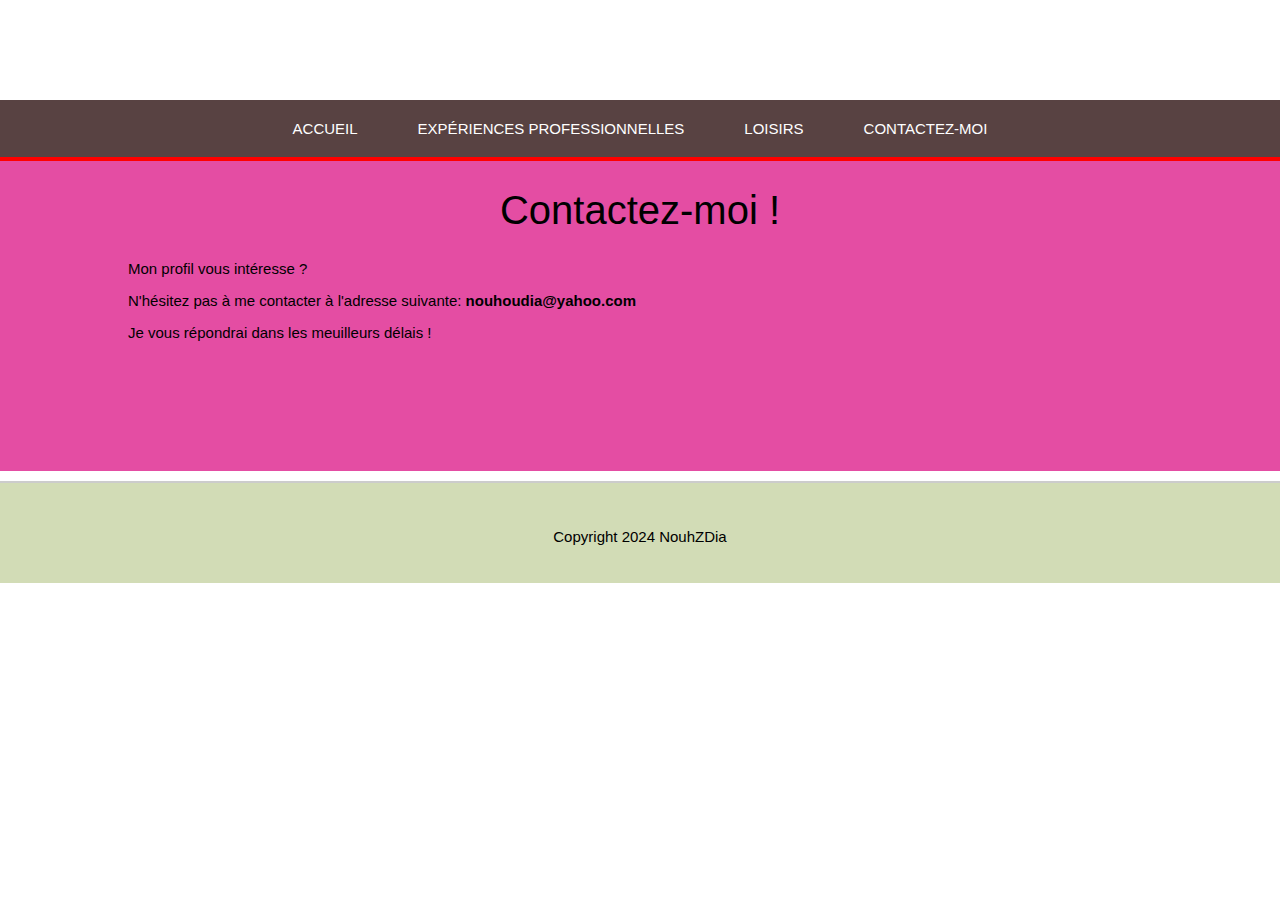
<file: contact.html>
<html lang="fr">
<head>
    <meta charset="UTF-8">
    <meta name="viewport" content="width=device-width, initial-scale=1.0">
    <meta name="description" content="Découvrez mes experiences professionnelles passées">
    <link rel="stylesheet" href="style1.css">
    <title>Document</title>
</head>
<body>
    
<header>
  
</header>

<nav>
    <div class="table">
    <ul>
        <li class="menu-ind">
            <a href="index.html">Accueil</a>
        </li>
        <li class="menu-exp">
           <a href="experiences-pro.html">Expériences professionnelles</a>
        </li>
        <li class="menu-hob">
         <a href="hobbies.html">Loisirs</a>
        </li>
        <li class="menu-con">
         <a href="contact.html">Contactez-moi</a>
        </li>
    
    </ul>
    </div>
    </nav>
    <section class="rouge">
        <h1>Contactez-moi !</h1>
            <div class="sec">
              <p>Mon profil vous intéresse ?</p>
              <p>N'hésitez pas à me contacter à l'adresse suivante: <strong>nouhoudia@yahoo.com</strong></p>
              <p>Je vous répondrai dans les meuilleurs délais !</p>

            </div>
         
    </section>
    <footer>
        <p>Copyright 2024 NouhZDia</p>
    </footer>
</body>
</html>
</file>
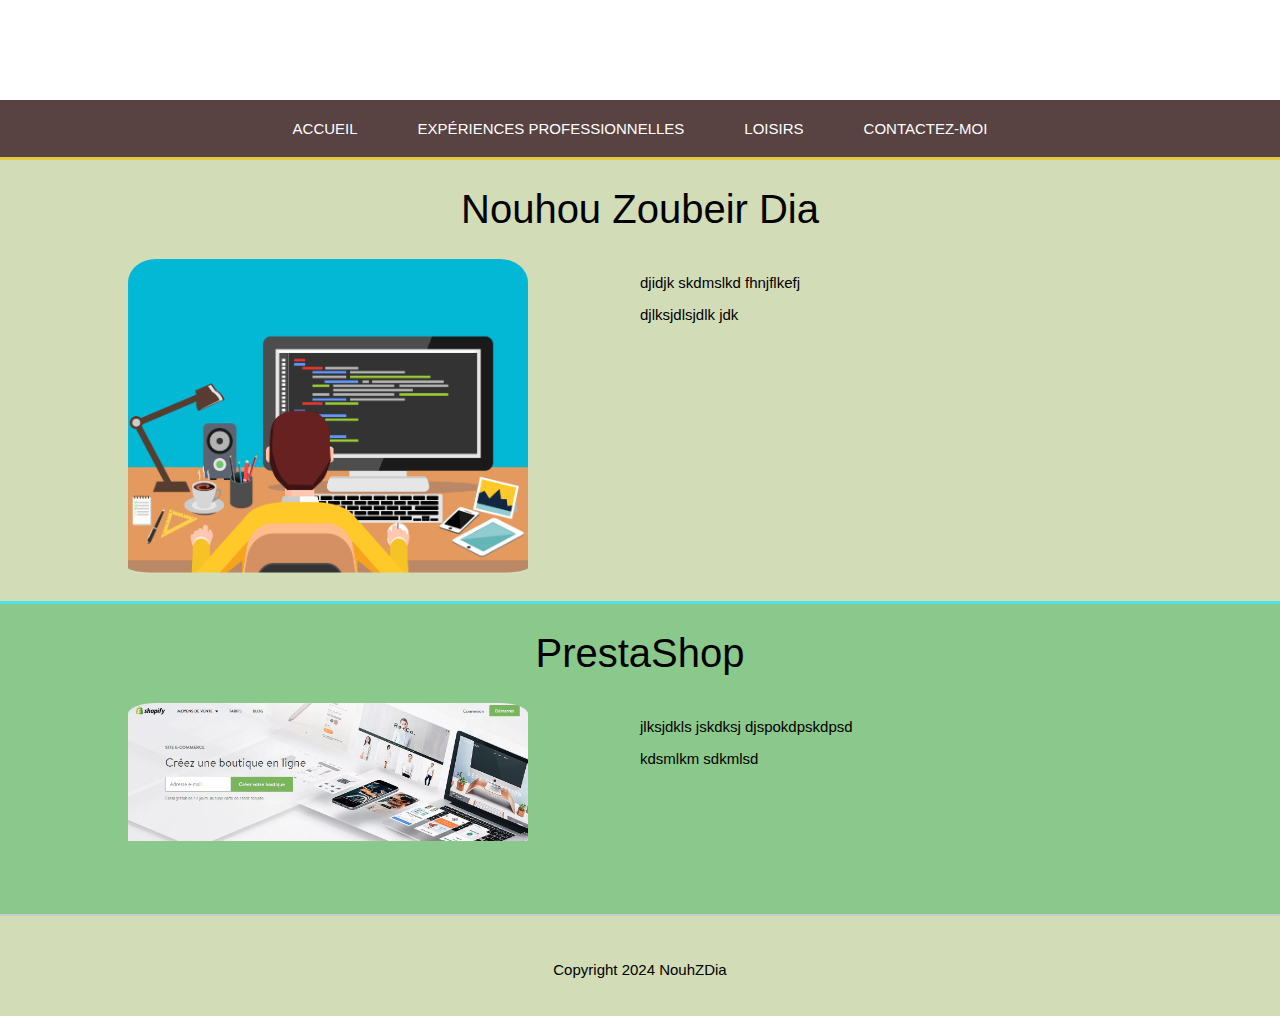
<file: experiences-pro.html>
<html lang="fr">
<head>
    <meta charset="UTF-8">
    <meta name="viewport" content="width=device-width, initial-scale=1.0">
    <meta name="description" content="Découvrez mes experiences professionnelles passées">
    <link rel="stylesheet" href="style1.css">
    <title>Document</title>
</head>
<body>
    
<header>
  
</header>

<nav>
    <div class="table">
    <ul>
        <li class="menu-ind">
            <a href="index.html">Accueil</a>
        </li>
        <li class="menu-exp">
           <a href="experiences-pro.html">Expériences professionnelles</a>
        </li>
        <li class="menu-hob">
         <a href="hobbies.html">Loisirs</a>
        </li>
        <li class="menu-con">
         <a href="contact.html">Contactez-moi</a>
        </li>
    
    </ul>
    </div>
</nav>

<section class="orange">
    <h1>
        Nouhou Zoubeir Dia
    </h1>
<div class="sec">
     <div class="leftexp">
       <a href="http://NouhZ-Dia.com"><img src="dével.jpg" alt=""></a>
     </div>
   <div class="rightexp">
      <p>djidjk skdmslkd fhnjflkefj</p>
      <p>djlksjdlsjdlk jdk</p>
   </div>
</div>
</section>
<section class="rose">
    <h1>PrestaShop</h1>
    <div class="sec">
        <div class="leftexp">
            <a href="http://PrestaShop.com"><img src="xx.webp" alt=""></a>
        </div>
      <div class="rightexp">
         <p>jlksjdkls jskdksj djspokdpskdpsd</p>
         <p>kdsmlkm sdkmlsd</p>
      </div>
    </div>
</section>
<footer>
    <p>Copyright 2024 NouhZDia</p>
</footer>

</body>
</html>
</file>
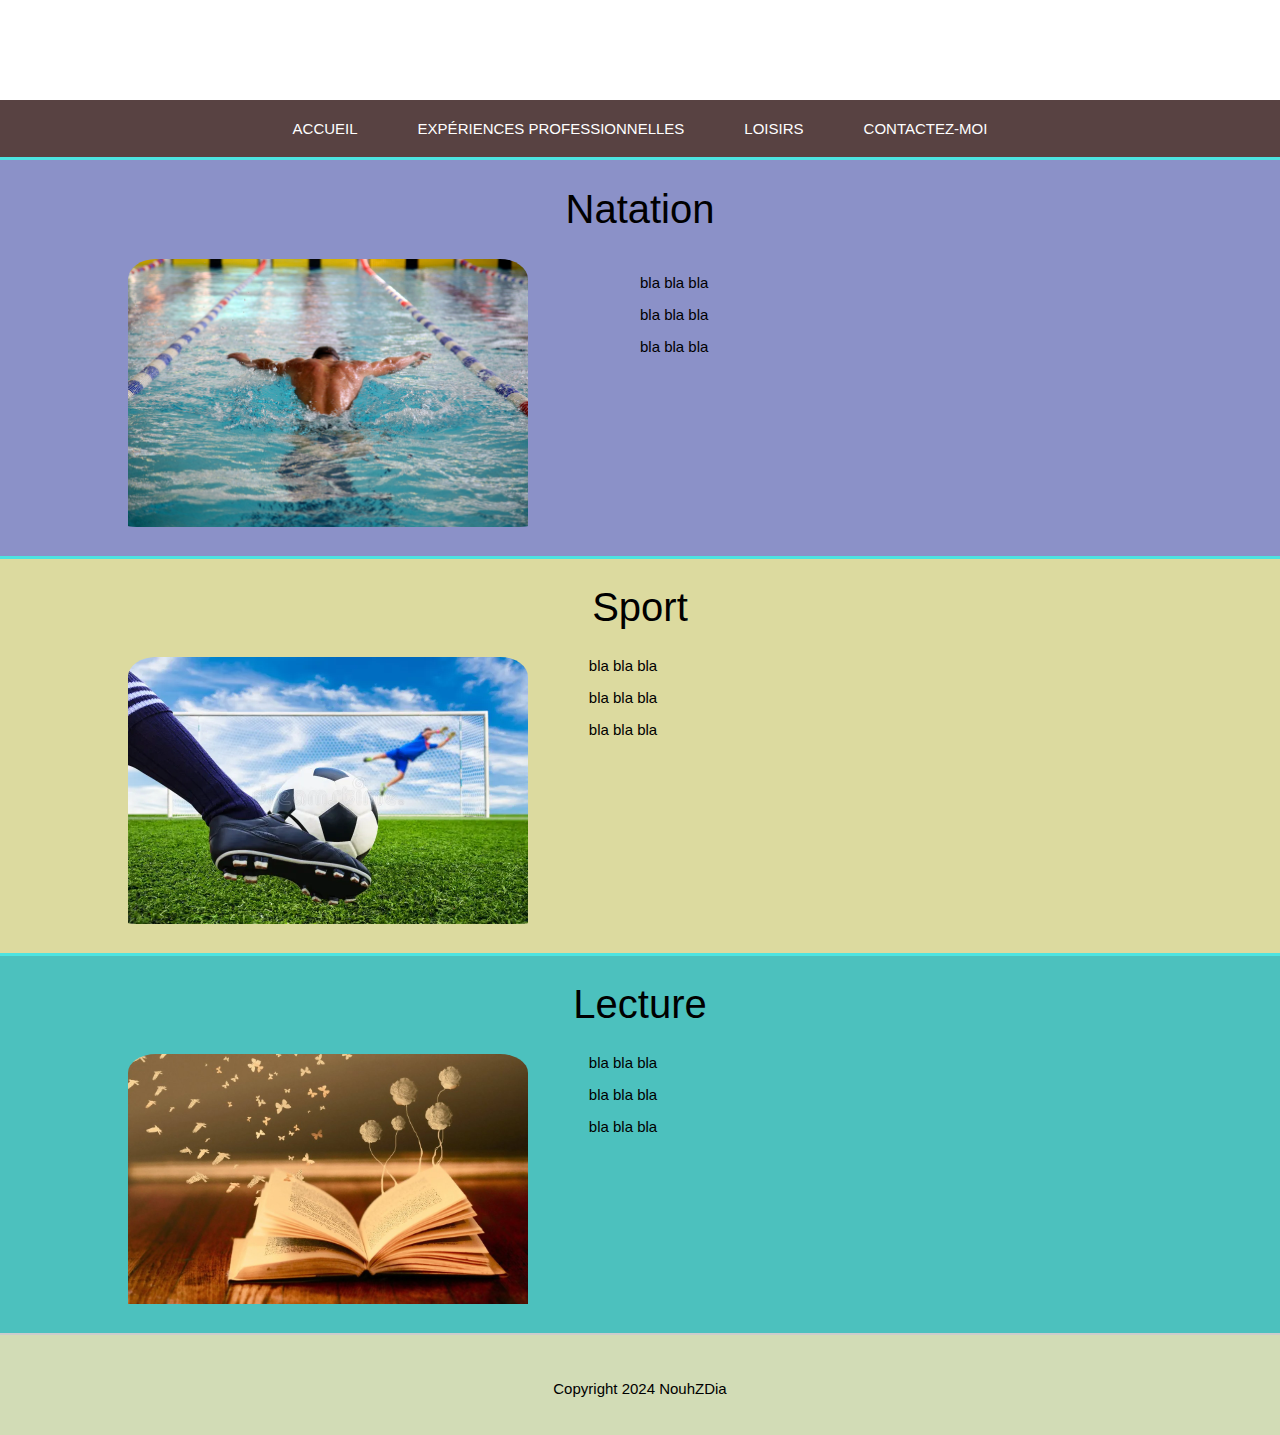
<file: hobbies.html>
<html lang="fr">
<head>
    <meta charset="UTF-8">
    <meta name="viewport" content="width=device-width, initial-scale=1.0">
    <meta name="description" content="Découvrez mes experiences professionnelles passées">
    <link rel="stylesheet" href="style1.css">
    <title>Document</title>
</head>
<body>
    
<header>

</header>

<nav>
    <div class="table">
    <ul>
        <li class="menu-ind">
            <a href="index.html">Accueil</a>
        </li>
        <li class="menu-exp">
           <a href="experiences-pro.html">Expériences professionnelles</a>
        </li>
        <li class="menu-hob">
         <a href="hobbies.html">Loisirs</a>
        </li>
        <li class="menu-con">
         <a href="contact.html">Contactez-moi</a>
        </li>
    
    </ul>
    </div>
</nav>

<section class="vert">
    <h1>Natation</h1>
    <div class="sec">
        <div class="leftexp">
         <img src="R.jfif" alt="">
        </div>
       <div class="rightexp">
          <p>bla bla bla</p>
          <p>bla bla bla</p>
          <p>bla bla bla</p>
    </div>
    </div>
</section>
<section class="bleu">
   <h1>Sport</h1>
   <div class="sec">
    <div class="leftexp">
        <img src="ii.webp" alt="">
       </div>
   <div class="rightexp"></div>
   <p>bla bla bla</p>
   <p>bla bla bla</p>
   <p>bla bla bla</p>
</div>

</div>
</section>
<section class="jaune">
   <h1>Lecture</h1>
   <div class="sec">
    <div class="leftexp">
     <img src="xl_club-lecture.jpeg" alt="">
    </div>
   <div class="rightexp"></div>
      <p>bla bla bla</p>
      <p>bla bla bla</p>
      <p>bla bla bla</p>
</div>
</div>
</section>
<footer>
    <p>Copyright 2024 NouhZDia</p>
</footer>


</body>
</html>
</file>
<file: style1.css>
body{
    font-family: 'Segoe UI', Tahoma, Geneva, Verdana, sans-serif;
    font-size: 15px;
    padding: 0px;
    margin:0px;
}
h1{
    font-size: 40px;
    font-weight: normal;
    text-align: center;
}
header{
    height: 100px;
}
footer{
    height: 70px;
    padding-top: 30px;
    text-align: center;
    background-color: rgba(109, 143, 18, 0.308);
    border-top: 2px solid #CCC;
}
nav{
    width: 100%;
    background-color: #584242;
}
nav ul{
    margin: 0px;
    padding: 0px;
}
nav li{
    list-style-type: none;
    float: left;
}
nav a{
    display: inline-block;
    text-decoration: none;
    padding: 20px 30px;
    color:#FFF;
    text-transform: uppercase;
    font-size: 15px;
}
.table{
    display: table;
    margin: 0 auto;
}
.menu-ind:hover,  .presentation{
    border-top:  4px solid #4c8;
    background-color: rgba(132, 167, 155, 0.308);
    margin-bottom: 0px;
}
.menu-exp:hover, .parcours{
    border-top:  4px solid #f1dc4f;
    background-color: rgba(147, 132, 167, 0.267);
    margin-bottom: 0px;
}
.menu-hob:hover, .competences{
    border-top:  4px solid #0070BB;
    background-color: rgba(16, 207, 64, 0.267);
    margin-bottom: 0px;
}
.menu-con:hover, .recommandation{
    border-top:  4px solid #e44d26;
    background-color: rgba(132, 161, 167, 0.714);
    margin-bottom: 0px;
}
nav li:hover a{
    padding: 15px 30px 20px 30px;
}

section{
    width: 100%;
    min-height: 300px;
    padding-bottom: 10px;
    margin-bottom: 10px;
}
.sec{
    margin: 0px 10%;
}
.left{
    float: left;
    width: 30%;
}
img{
    width:45%;
    padding-bottom: 4%;
    border-radius: 7%;
}

.right{
    float: left;
    width: 70%;
}
.cleft, .cright, .sousleft, .sousright{
    width: 50%;
    float: left;
}
.sec::after, .exp::after, .reco::after{
    content: "";
    display: table;
    clear: both;
}

.orange{
    border-top:  3px solid #e4c726cf;
    background-color: rgba(109, 143, 18, 0.308);
    margin-bottom: 0px;
}
.rose{
    border-top:  3px solid #4de4e1;
    background-color: rgba(18, 143, 18, 0.49);
    margin-bottom: 0px;
}

.vert{
    border-top:  3px solid #4de4e1;
    background-color: rgba(18, 31, 143, 0.49);
    margin-bottom: 0px;
}
.bleu{
    border-top:  3px solid #4de4e1;
    background-color: rgba(184, 180, 60, 0.49);
    margin-bottom: 0px;
}
.jaune{
    border-top:  3px solid #4de4e1;
    background-color: rgba(26, 175, 172, 0.781);
    margin-bottom: 0px;
}
.rouge{
    border-top: 4px solid red;
    background-color: #e44da3;
}
.leftexp{
    width: 45%;
    float: left;
}
.rightexp{
    width: 50%;
    float: left;
    margin-left: 5%;
}

.leftexp img{
    width: 100%;
    max-width: 400px;
}

@media screen and (max-width: 780px) {
    header{
        height: 50px;
    }
    h1{
    font-size: 28px;
    margin: 20px 0px 0px 0px;
    }
    nav li a{
        font-size: 12px;
        padding: 10px;
    }
    nav li:hover a{
          padding:  5px 10px 10px 10px;
    }
}
</file>
